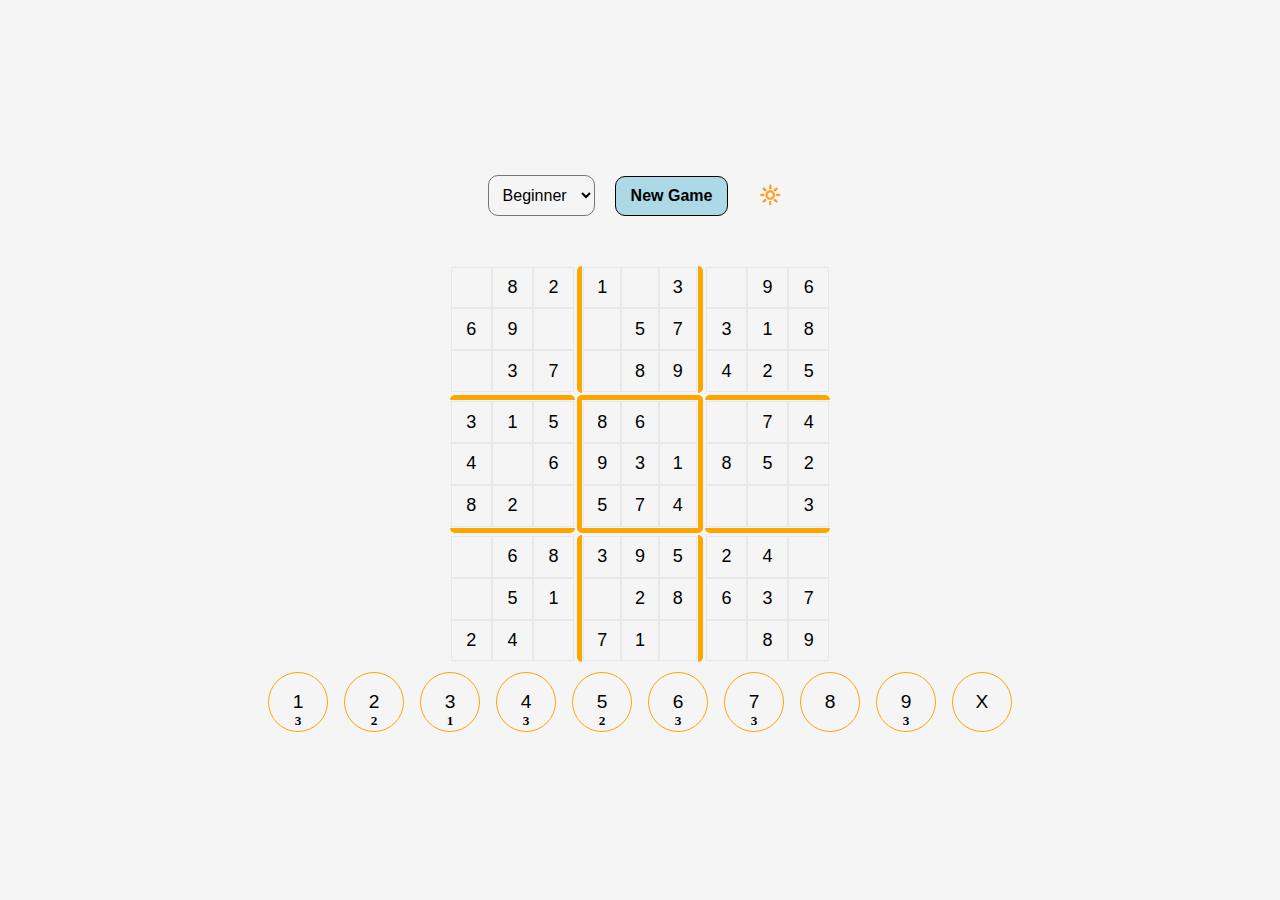
<file: index.html>
<!DOCTYPE html>
<html lang="en">
<head>
    <meta charset="UTF-8">
    <link rel="stylesheet" href="styles.css">
    <meta name="viewport" content="width=device-width, initial-scale=1.0">
    <title>Sudoku</title>
</head>
<body data-theme="light">
    <div id="upperDiv">
        <select name="" id="">
            <option value="0">Beginner</option>
            <option value="1">Medium</option>
            <option value="2">Hard</option>
            <option value="3">Extreme</option>
        </select>
        <button id="newGameBtn">New Game</button>
        <button id="themeBtn"></button>
    </div>
    <h3 id="time"></h3>
    <table>
        <tr>
            <td>
                <div></div>
            </td>
            <td id="up">
                <div></div>
            </td>
            <td>
                <div></div>
            </td>
        </tr>
        <tr>
            <td id="left">
                <div></div>
            </td>
            <td id="center">
                <div></div>
            </td>
            <td id="right">
                <div></div>
            </td>
        </tr>
        <tr>
            <td>
                <div></div>
            </td>
            <td id="down">
                <div></div>
            </td>
            <td>
                <div></div>
            </td>
        </tr>
    </table>
    <div id="numbersDiv">
    </div>
    <dialog>
        <h1>You won!</h1>
        <h2>Scores</h2>
        <div id="modalContent">
            
        </div>
        <button id="closeModal">Close</button>
    </dialog>

    <script src="timer.js"></script>
    <script src="utils.js"></script>
    <script src="sudokuValidations.js"></script>
    <script src="main.js"></script>
</body>
</html>
</file>
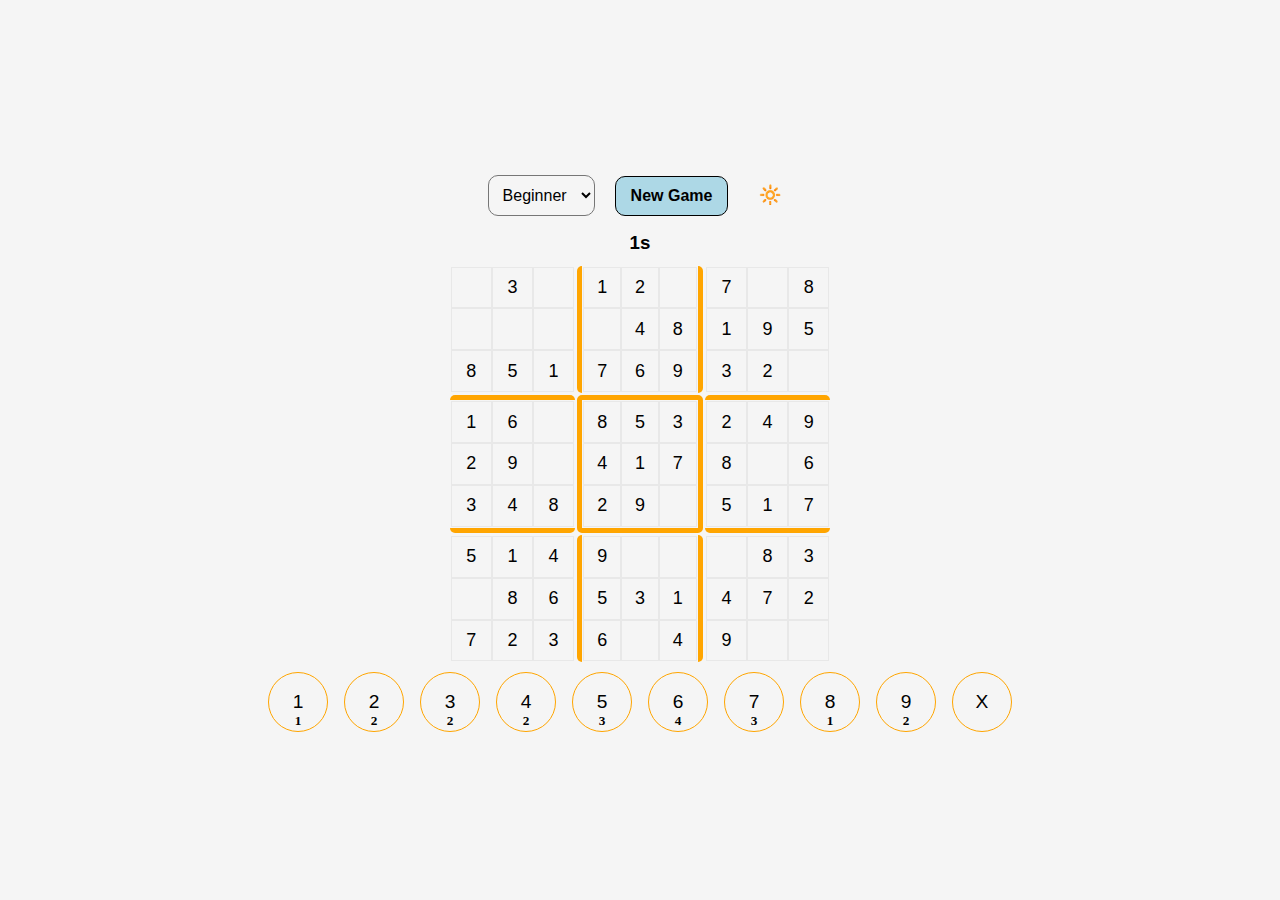
<file: sudoku.html>
<!DOCTYPE html>
<html lang="en">
<head>
    <meta charset="UTF-8">
    <link rel="stylesheet" href="styles.css">
    <meta name="viewport" content="width=device-width, initial-scale=1.0">
    <title>Sudoku</title>
</head>
<body data-theme="light">
    <div id="upperDiv">
        <select name="" id="">
            <option value="0">Beginner</option>
            <option value="1">Medium</option>
            <option value="2">Hard</option>
            <option value="3">Extreme</option>
        </select>
        <button id="newGameBtn">New Game</button>
        <button id="themeBtn"></button>
    </div>
    <h3 id="time"></h3>
    <table>
        <tr>
            <td>
                <div></div>
            </td>
            <td id="up">
                <div></div>
            </td>
            <td>
                <div></div>
            </td>
        </tr>
        <tr>
            <td id="left">
                <div></div>
            </td>
            <td id="center">
                <div></div>
            </td>
            <td id="right">
                <div></div>
            </td>
        </tr>
        <tr>
            <td>
                <div></div>
            </td>
            <td id="down">
                <div></div>
            </td>
            <td>
                <div></div>
            </td>
        </tr>
    </table>
    <div id="numbersDiv">
    </div>
    <dialog>
        <h1>You won!</h1>
        <h2>Scores</h2>
        <div id="modalContent">
            
        </div>
        <button id="closeModal">Close</button>
    </dialog>

    <script src="timer.js"></script>
    <script src="utils.js"></script>
    <script src="sudokuValidations.js"></script>
    <script src="main.js"></script>
</body>
</html>
</file>
<file: styles.css>
@import url("./vars.css");

*{
    margin: 0;
    box-sizing: border-box;
    background-color: var(--body-bg);
    color:var(--body-color)
}

body{
    background-color: var(--body-bg);
    display: flex;
    flex-direction: column;
    align-items: center;
    justify-content: center;
    min-height: 100vh;
    z-index: -1;
}

#upperDiv{
    margin: 0.5rem;
}
#time{
    margin-bottom: 1rem;
}

select{
    border-radius: 10px;
    padding: 10px;
    font-size: medium;
    cursor: pointer;

}
#newGameBtn{
    margin: 0.5rem 1rem;
    border-radius: 10px;
    padding: 10px 15px;
    font-size: medium;
    font-weight: bold;
    background-color: var(--theme-btn-bg);
    border: 1px solid var(--body-color);
    cursor: pointer;
}

#themeBtn{
    border-radius: 100%;
    padding: 10px;
    font-size: large;
    background-color: var(--body-bg);
    border: 1px solid transparent;
    transition: 0.3s all ease-in;
    cursor: pointer;
    
}

#themeBtn:hover{
    background-color: var(--theme-btn-bg);
    border: 1px solid;
    transition: 0.3s all ease-in;
}



td{
    width: calc(100px + 2vw);
    height: calc(100px + 2vw);
    & div{
        display: flex;
        flex-wrap: wrap;
    }
    & button{
        width: calc(100%/3);
        height: calc((100px/3) + (2vw/3));
        border: 1px solid rgba(120, 120, 120, 0.1);
        transition: 0.2s all ease-in-out;
    }
}

@media screen and (max-width:500px){
    td{
        width: 33.33vw;
        height: 33.33vw;

        & button{
            width: calc(100%/3);
            height: 11.11vw;            
        }
    }
}

#up,#down{
    border-left: 5px solid var(--border-color);
    border-right: 5px solid var(--border-color);
    border-radius: 5px;

}
#left,#right{
    border-top: 5px solid var(--border-color);
    border-bottom: 5px solid var(--border-color);
    border-radius: 5px;

}
#center{
    border:5px solid var(--border-color);
    border-radius: 5px;
}

#numbersDiv{
    display: flex;
    flex-wrap: wrap;
    justify-content: center;
}

#numbersDiv div{
    position: relative;
    display: flex;
    justify-content: center ;
}
#numbersDiv h5{
    position: absolute;
    bottom: 0.7rem;
    background-color: initial;
    cursor: default;
}

#numbersDiv button{
    border-radius: 100%;
    border: 1px solid var(--border-color);
    margin: 0.5rem;
    font-size: larger;
    width: 60px;
    height: 60px;
}


@media screen and (max-width:500px){
    #numbersDiv button{
        width: 50px;
        height: 50px;
        font-size: medium;
    }
}

.highlight{
    background-color: var(--selected-bg);
    color: var(--body-bg);
    font-weight: bold;
}

#time{
    height: 1rem;
    font-family: Verdana, Geneva, Tahoma, sans-serif;
}
dialog{
    border-radius: 10px;
    border: none;
    margin: 2rem auto;
    position: absolute;
    box-shadow: 2px 2px 2px black;
    border: 1px solid;
    padding: 1.5rem;
    text-align: center;
    font-family: 'Times New Roman', Times, serif
}
dialog::backdrop {
    background-color: black;
    opacity: 0.4;
}

dialog button{
    background-color: var(--theme-btn-bg);
    border-radius: 10px;
    border: 1px solid var(--body-color);
    margin-top: 1rem;
    font-size: medium;
    font-weight: bold;
    padding: 5px 10px;
}

#modalContent div{
    display: flex;
}
#modalContent h3{
    margin: 5px;
}
</file>
